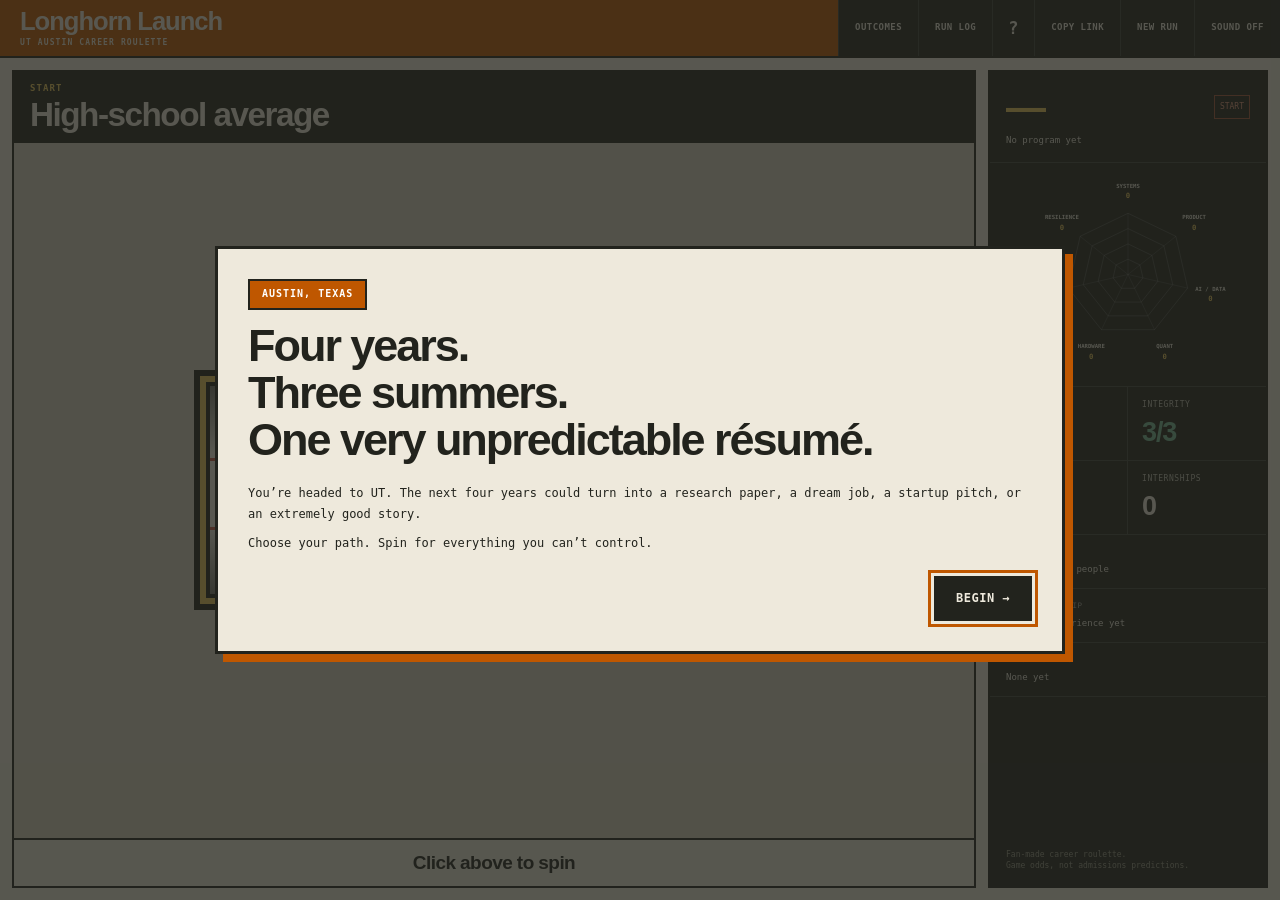
<file: index.html>
<!doctype html>
<html lang="en">
<head>
  <meta charset="utf-8">
  <meta name="viewport" content="width=device-width, initial-scale=1, viewport-fit=cover">
  <meta name="theme-color" content="#bf5700">
  <meta name="description" content="Spin your way through UT Austin: admissions, eight semesters, three summers, and whatever comes next.">
  <title>Longhorn Launch</title>
  <link rel="stylesheet" href="styles.css">
  <script src="company-data.js" defer></script>
  <script src="game-engine.js" defer></script>
  <script src="app.js" defer></script>
</head>
<body>
  <header class="topbar">
    <a class="wordmark" href="#" aria-label="Longhorn Launch home">Longhorn Launch<span>UT AUSTIN CAREER ROULETTE</span></a>
    <nav aria-label="Game controls">
      <button id="outcomes-button">OUTCOMES</button><button id="log-button">RUN LOG</button>
      <button id="help-button" aria-label="How to play">?</button><button id="copy-button">COPY LINK</button>
      <button id="restart-button">NEW RUN</button><button id="mute-button" aria-pressed="true">SOUND OFF</button>
    </nav>
  </header>
  <div id="timeline" class="timeline" aria-label="Semester and summer timeline"></div>
  <main class="cabinet">
    <section id="main" class="main-panel" aria-label="Game">
      <header class="stage-header"><span id="stage-context"></span><h1 id="stage-title"></h1></header>
      <div id="stage" class="stage"></div>
      <div id="result-strip" class="result-strip" role="status" aria-live="polite"></div>
    </section>
    <aside id="character" class="character" aria-label="Your character sheet"></aside>
  </main>
  <dialog id="dialog"><div id="dialog-content"></div></dialog>
  <p class="sr-only" id="announcement" aria-live="polite"></p>
  <noscript>This game needs JavaScript to spin the wheels.</noscript>
</body>
</html>
</file>
<file: styles.css>
:root {
  --paper:#eee9dc;
  --stage:#d9d2c1;
  --ink:#22231d;
  --orange:#bf5700;
  --gold:#edc85b;
  --red:#c45340;
  --green:#377f60;
  --mono:ui-monospace,SFMono-Regular,Consolas,monospace;
  --display:Arial,Helvetica,sans-serif
}
* {
  box-sizing:border-box
}
body {
  margin:0;
  background:var(--paper);
  color:var(--ink);
  font:14px/1.45 var(--mono);
  height:100dvh;
  display:flex;
  flex-direction:column;
  overflow:hidden
}
button,a {
  -webkit-tap-highlight-color:transparent
}
button {
  font:inherit;
  cursor:pointer;
  border-radius:0
}
button:disabled {
  cursor:default
}
button:focus-visible,a:focus-visible {
  outline:3px solid var(--orange);
  outline-offset:3px
}
[hidden] {
  display:none!important
}
h1,h2,h3,p {
  margin:0
}
h1,h2,h3,.display {
  font-family:var(--display);
  font-weight:900;
  letter-spacing:-.045em;
  line-height:1.05
}
h1 {
  font-size:clamp(23px,2.6vw,34px)
}
h2 {
  font-size:32px
}
a {
  color:inherit
}
button.primary {
  border:2px solid var(--ink);
  background:var(--ink);
  color:var(--paper);
  padding:12px 20px;
  font-weight:800;
  font-size:12px;
  letter-spacing:.04em
}
button.secondary {
  border:2px solid var(--ink);
  background:transparent;
  color:var(--ink);
  padding:10px 16px;
  font-size:12px;
  font-weight:800
}
.topbar {
  display:flex;
  align-items:stretch;
  justify-content:space-between;
  min-height:58px;
  border-bottom:2px solid var(--ink);
  background:var(--orange);
  color:var(--paper)
}
.wordmark {
  display:flex;
  flex-direction:column;
  justify-content:center;
  flex:1;
  padding:7px 20px;
  text-decoration:none;
  font:900 clamp(19px,2vw,27px)/1 var(--display);
  letter-spacing:-.04em
}
.wordmark span {
  margin-top:5px;
  font:700 8px/1 var(--mono);
  letter-spacing:.14em
}
.topbar nav {
  display:flex;
  background:var(--ink)
}
.topbar button {
  border:0;
  border-left:1px solid #ffffff22;
  background:var(--ink);
  color:var(--paper);
  padding:8px 16px;
  font-size:9px;
  font-weight:800;
  letter-spacing:.05em
}
.topbar #help-button {
  padding:8px 15px;
  font-size:17px
}
.timeline {
  display:flex;
  flex:none;
  min-width:0;
  overflow-x:auto;
  border-bottom:2px solid var(--ink);
  scrollbar-width:none
}
.timeline:empty {
  display:none
}
.term {
  flex:1;
  min-width:62px;
  padding:5px 9px;
  border-right:1px solid #999384;
  background:var(--stage);
  opacity:.55
}
.term b {
  display:block;
  font:900 15px var(--display);
  letter-spacing:-.02em
}
.term small {
  display:block;
  font-size:7px;
  letter-spacing:.06em
}
.term.current {
  background:var(--ink);
  color:var(--gold);
  opacity:1
}
.term.done {
  opacity:.8
}
.term.work {
  background:#ccc9b7
}
.term.work.current {
  background:var(--ink)
}
.cabinet {
  flex:1;
  min-height:0;
  display:grid;
  grid-template-columns:minmax(0,1fr) 280px;
  gap:12px;
  padding:12px
}
.main-panel {
  display:flex;
  flex-direction:column;
  min-height:0;
  border:2px solid var(--ink);
  background:var(--stage)
}
.stage-header {
  padding:10px 16px;
  background:var(--ink);
  color:var(--paper);
  flex:none;
  min-height:68px
}
.stage-header>span {
  display:block;
  color:var(--gold);
  font-size:9px;
  font-weight:800;
  letter-spacing:.12em;
  text-transform:uppercase;
  margin-bottom:3px
}
.stage {
  flex:1;
  min-height:0;
  overflow:auto;
  display:flex;
  flex-direction:column;
  align-items:stretch;
  scrollbar-width:thin
}
.result-strip {
  flex:none;
  border-top:2px solid var(--ink);
  min-height:48px;
  background:var(--paper);
  padding:10px 14px;
  text-align:center;
  display:flex;
  align-items:center;
  justify-content:center;
  gap:20px
}
.result-strip .result-copy {
  flex:1;
  min-width:0
}
.result-strip b {
  display:block;
  font:900 19px/1.1 var(--display);
  letter-spacing:-.03em
}
.result-strip small {
  display:block;
  font-size:10px;
  margin-top:3px
}
.result-strip.good {
  background:var(--green);
  color:white
}
.result-strip.bad {
  background:var(--red);
  color:white
}
.result-strip.gold {
  background:var(--gold)
}
.result-strip .continue {
  flex:none;
  border:1px solid currentColor;
  background:transparent;
  color:inherit;
  padding:9px 14px;
  font:800 10px var(--mono)
}
.spin-stage {
  flex:1;
  min-height:300px;
  display:grid;
  place-items:center;
  padding:12px 24px
}
.spinner {
  position:relative;
  display:block;
  border:0;
  padding:0;
  background:transparent;
  color:var(--ink);
  max-width:100%;
  appearance:none
}
.spinner:disabled {
  opacity:1
}
.wheel-spinner {
  width:min(400px,51dvh,44vw);
  aspect-ratio:1
}
.wheel-svg {
  display:block;
  width:100%;
  height:100%;
  overflow:visible
}
.wheel-disc {
  transform-origin:220px 220px
}
.wheel-hub {
  position:absolute;
  left:50%;
  top:50%;
  transform:translate(-50%,-50%);
  height:22%;
  width:22%;
  border-radius:50%;
  border:5px solid var(--ink);
  background:var(--orange);
  color:white;
  display:grid;
  place-items:center;
  font:900 clamp(13px,1.7vw,22px) var(--display);
  letter-spacing:-.03em
}
.pointer {
  position:absolute;
  left:50%;
  top:-24px;
  transform:translateX(-50%);
  width:32px;
  height:29px;
  background:var(--red);
  clip-path:polygon(0 0,100% 0,50% 100%);
  z-index:2
}
.reel-spinner {
  width:min(600px,58vw);
  padding-right:22px
}
.reel-frame {
  padding:8px;
  border:4px solid var(--ink);
  background:var(--gold);
  box-shadow:inset 0 0 0 2px var(--ink)
}
.reel-window {
  height:216px;
  position:relative;
  overflow:hidden;
  border:4px solid var(--ink);
  background:var(--paper)
}
.reel-track {
  will-change:transform
}
.reel-row {
  height:72px;
  display:flex;
  flex-direction:column;
  justify-content:center;
  align-items:center;
  padding:4px 10px;
  white-space:nowrap;
  overflow:hidden;
  font:900 clamp(21px,2.6vw,38px)/1 var(--display);
  letter-spacing:-.035em
}
.reel-row small {
  font:700 9px/1.4 var(--mono);
  letter-spacing:.04em;
  margin-top:4px
}
.reel-row.good {
  background:#dae4d8
}
.reel-row.bad {
  background:#e7d3c8
}
.reel-row.gold {
  background:#ecdfab
}
.reel-mask {
  position:absolute;
  inset:0;
  pointer-events:none;
  background:linear-gradient(#22231d99,transparent 32%,transparent 67%,#22231d99)
}
.reel-selection {
  position:absolute;
  top:72px;
  height:72px;
  left:0;
  right:0;
  border-top:3px solid var(--red);
  border-bottom:3px solid var(--red);
  pointer-events:none
}
.reel-marker {
  position:absolute;
  right:1px;
  top:50%;
  transform:translateY(-50%);
  width:19px;
  height:16px;
  clip-path:polygon(100% 0,100% 100%,0 50%);
  background:var(--red)
}
.crank {
  position:absolute;
  right:-9px;
  top:50%;
  width:30px;
  height:60px;
  border:4px solid var(--ink);
  background:var(--orange);
  border-radius:9px;
  transform-origin:50% 50%
}
.crank:after {
  content:'';
  position:absolute;
  left:-10px;
  top:-8px;
  width:37px;
  height:15px;
  border:3px solid var(--ink);
  border-radius:8px;
  background:var(--gold)
}
.choices-stage {
  padding:16px;
  flex:1
}
.hint {
  font-size:11px;
  line-height:1.55;
  max-width:680px;
  margin-bottom:15px
}
.choice-grid {
  display:grid;
  grid-template-columns:repeat(2,minmax(0,1fr));
  gap:9px
}
.choice-card {
  padding:15px;
  display:flex;
  justify-content:space-between;
  align-items:center;
  gap:12px;
  border:2px solid var(--ink);
  background:var(--paper);
  color:var(--ink);
  text-align:left;
  min-width:0
}
.choice-card strong {
  display:block;
  font:900 23px/1.04 var(--display);
  letter-spacing:-.045em
}
.choice-card small {
  display:block;
  font-size:9px;
  margin-top:6px;
  line-height:1.5
}
.choice-card .tag {
  font-size:8px;
  font-weight:800;
  color:var(--green);
  letter-spacing:.05em;
  flex:none
}
.choice-card.selected {
  background:var(--gold);
  box-shadow:inset 0 0 0 2px var(--orange)
}
.choice-card:disabled {
  opacity:.45
}
.choice-actions {
  display:flex;
  gap:10px;
  margin-top:15px;
  flex-wrap:wrap
}
.offer-chips {
  display:flex;
  gap:5px;
  flex-wrap:wrap;
  margin-bottom:12px
}
.offer-chip {
  padding:5px 7px;
  background:var(--green);
  color:white;
  font-size:8px;
  font-weight:700
}
.offer-chip.bad {
  background:var(--red)
}
.group-title {
  padding:7px 10px;
  margin:12px 0 0;
  background:var(--ink);
  color:var(--gold);
  font-size:9px;
  letter-spacing:.08em
}
.application-grid {
  display:grid;
  grid-template-columns:repeat(3,minmax(0,1fr));
  background:var(--ink);
  gap:1px;
  padding:1px
}
.application-grid .choice-card {
  min-height:76px;
  padding:12px 8px;
  border:0;
  display:block
}
.application-grid .choice-card strong {
  font-size:23px
}
.application-grid .choice-card small {
  font-size:8px
}
.character {
  min-height:0;
  overflow:auto;
  display:flex;
  flex-direction:column;
  background:var(--ink);
  color:var(--paper);
  scrollbar-width:thin;
  border:2px solid var(--ink)
}
.identity {
  padding:15px 16px;
  border-bottom:1px solid #ffffff25
}
.identity-top {
  display:flex;
  justify-content:space-between;
  align-items:center;
  gap:8px
}
.program-code {
  font:900 40px/1 var(--display);
  letter-spacing:-.05em;
  color:var(--gold)
}
.year-badge {
  color:#e2977b;
  border:1px solid #a3543b;
  padding:5px;
  font-size:8px
}
.program-name {
  font-size:9px;
  margin-top:7px
}
.radar {
  width:100%;
  height:224px;
  flex:none;
  padding:10px;
  border-bottom:1px solid #ffffff25
}
.radar text {
  fill:var(--paper);
  font:700 7px var(--mono);
  text-anchor:middle
}
.radar .value {
  fill:var(--gold);
  font-size:9px
}
.stat-grid {
  display:grid;
  grid-template-columns:repeat(2,1fr);
  flex:none
}
.stat {
  padding:12px 14px;
  border-bottom:1px solid #ffffff25;
  min-width:0
}
.stat:nth-child(odd) {
  border-right:1px solid #ffffff25
}
.stat small {
  display:block;
  font-size:8px;
  color:#bfbdb0;
  letter-spacing:.07em
}
.stat b {
  display:block;
  font:900 27px/1.2 var(--display);
  letter-spacing:-.04em;
  margin-top:5px
}
.stat .integrity-good {
  color:#76b796
}
.stat .integrity-bad {
  color:#e89f82
}
.character-detail {
  padding:12px 16px;
  font-size:9px;
  border-bottom:1px solid #ffffff25
}
.character-detail>small {
  display:block;
  color:#aaa89e;
  letter-spacing:.08em;
  margin-bottom:5px
}
.character-foot {
  padding:14px 16px;
  font-size:8px;
  color:#969587;
  margin-top:auto
}
.flash {
  animation:flash .65s ease-out
}
@keyframes flash {
  20% {
    color:var(--gold);
    transform:scale(1.08)
  }

}
.end-stage {
  padding:24px;
  display:flex;
  align-items:center;
  flex-direction:column;
  gap:15px
}
.end-card {
  background:var(--ink);
  color:var(--paper);
  padding:25px;
  width:min(670px,100%);
  border:2px solid var(--ink)
}
.end-card .eyebrow {
  color:var(--gold);
  font-size:9px;
  letter-spacing:.12em
}
.end-card h2 {
  color:var(--gold);
  font-size:38px;
  margin:10px 0 15px
}
.end-card .end-stats {
  display:grid;
  grid-template-columns:repeat(4,1fr);
  border-top:1px solid #ffffff30;
  border-bottom:1px solid #ffffff30;
  margin:18px 0;
  padding:12px 0;
  gap:12px
}
.end-stats b {
  display:block;
  font:900 25px var(--display)
}
.end-stats small {
  font-size:8px;
  color:#bfbdb0
}
.end-card p {
  font-size:11px
}
.job-list {
  padding:0;
  list-style:none;
  margin:14px 0;
  font-size:10px
}
.job-list li {
  padding:7px 0;
  border-top:1px solid #ffffff22
}
.end-signature {
  margin-top:20px;
  font:900 18px var(--display);
  letter-spacing:-.03em
}
.end-signature small {
  font:700 8px var(--mono);
  display:block;
  margin-top:4px;
  color:#aaa89e
}
.end-actions {
  display:flex;
  gap:8px;
  flex-wrap:wrap;
  justify-content:center
}
dialog {
  width:min(760px,calc(100% - 36px));
  max-height:calc(100dvh - 48px);
  overflow:auto;
  padding:26px;
  border:3px solid var(--ink);
  background:var(--paper);
  color:var(--ink);
  box-shadow:8px 8px 0 var(--orange)
}
dialog::backdrop {
  background:#22231dbb
}
.dialog-heading {
  display:flex;
  justify-content:space-between;
  gap:20px;
  align-items:flex-start;
  margin-bottom:18px
}
.dialog-heading h2 {
  font-size:30px
}
.close {
  border:1px solid var(--ink);
  background:transparent;
  padding:4px 10px;
  font-size:19px
}
.intro-dialog {
  width:min(850px,calc(100% - 40px));
  padding:30px
}
.intro-dialog h2 {
  font-size:clamp(28px,4vw,45px);
  max-width:700px;
  margin:12px 0 20px
}
.intro-dialog p {
  font-size:12px;
  line-height:1.7;
  margin-bottom:9px
}
.speaker {
  display:inline-block;
  background:var(--orange);
  color:white;
  padding:6px 12px;
  border:2px solid var(--ink);
  font-size:10px;
  font-weight:800;
  letter-spacing:.1em
}
.intro-dialog .choice-actions {
  justify-content:flex-end;
  margin-top:22px
}
.log-entry {
  padding:11px 0;
  border-top:1px solid #aaa899;
  font-size:11px
}
.log-entry strong {
  display:block;
  margin:3px 0
}
.log-entry small {
  color:#767365;
  font-size:9px
}
.outcome-grid {
  display:grid;
  grid-template-columns:repeat(3,1fr);
  gap:8px;
  margin:18px 0
}
.outcome-cell {
  padding:13px;
  border:1px solid var(--ink)
}
.outcome-cell b {
  font:900 24px var(--display);
  display:block
}
.outcome-cell small {
  font-size:9px
}
.help-copy p {
  margin:12px 0;
  font-size:12px;
  line-height:1.65
}
.sr-only {
  position:absolute;
  width:1px;
  height:1px;
  padding:0;
  overflow:hidden;
  clip:rect(0,0,0,0);
  white-space:nowrap;
  border:0
}
.wheel-hub {
  font-size:clamp(11px,1.2vw,17px)
}
.crank {
  top:calc(50% - 30px)
}
.employer-stage {
  position:relative;
  display:block;
  overflow:hidden;
  padding:0;
  min-height:300px
}
.employer-spinner {
  position:absolute;
  inset:0;
  width:100%;
  height:100%;
  max-width:none;
  aspect-ratio:auto
}
.employer-spinner .wheel-svg {
  position:absolute;
  left:50%;
  top:82px;
  width:1450px;
  height:1450px;
  transform:translateX(-50%)
}
.employer-spinner>.pointer {
  top:58px
}
.employer-spinner .wheel-hub {
  display:none
}
.employer-prompt {
  position:relative;
  z-index:1;
  padding:13px 16px;
  font-size:10px;
  text-align:center;
  pointer-events:none
}
@media(max-width:720px) {
  .employer-spinner .wheel-svg {
    width:1100px;
    height:1100px;
    top:90px
  }
  .employer-spinner>.pointer {
    top:66px
  }
  .employer-prompt {
    font-size:9px;
    padding:13px 10px
  }
  .employer-stage {
    min-height:330px
  }

}
@media(max-width:720px) {
  .stat small {
    font-size:7px
  }
  .topbar button {
    font-size:9px
  }
  .character {
    padding-bottom:env(safe-area-inset-bottom)
  }

}
@media(hover:hover) {
  .topbar button:hover {
    background:#393a30
  }
  .choice-card:hover:not(:disabled) {
    background:var(--gold)
  }
  button.primary:hover {
    background:var(--orange)
  }
  .spinner:hover:not(:disabled) .wheel-hub {
    background:var(--green)
  }

}
@media(max-width:1050px) {
  .topbar button {
    padding:8px 10px
  }
  .wordmark span {
    font-size:7px
  }
  .cabinet {
    grid-template-columns:minmax(0,1fr) 250px
  }
  .choice-card strong {
    font-size:20px
  }

}
@media(max-width:720px) {
  body {
    overflow:auto;
    height:auto;
    min-height:100dvh
  }
  .topbar {
    position:sticky;
    top:0;
    z-index:3;
    min-height:50px;
    flex-wrap:wrap
  }
  .wordmark {
    padding:10px 12px;
    font-size:21px;
    min-height:50px
  }
  .wordmark span {
    font-size:7px
  }
  .topbar nav {
    width:100%;
    min-height:35px;
    justify-content:stretch
  }
  .topbar button {
    flex:1;
    padding:6px 5px;
    font-size:8px
  }
  .topbar #help-button {
    padding:5px 7px;
    font-size:14px;
    flex:.4
  }
  .timeline {
    position:sticky;
    top:85px;
    z-index:2
  }
  .term {
    min-width:52px;
    padding:5px 7px
  }
  .term b {
    font-size:13px
  }
  .cabinet {
    display:flex;
    flex-direction:column;
    padding:8px;
    gap:8px
  }
  .main-panel {
    min-height:calc(100svh - 230px)
  }
  .stage-header {
    min-height:61px;
    padding:9px 12px
  }
  h1 {
    font-size:26px
  }
  .spin-stage {
    min-height:330px;
    padding:28px 16px
  }
  .wheel-spinner {
    width:min(77vw,360px,46svh)
  }
  .reel-spinner {
    width:min(84vw,500px);
    padding-right:18px
  }
  .reel-window {
    height:192px
  }
  .reel-row {
    height:64px;
    font-size:clamp(19px,5.5vw,29px)
  }
  .reel-selection {
    top:64px;
    height:64px
  }
  .result-strip {
    min-height:50px;
    padding:9px;
    gap:8px
  }
  .result-strip b {
    font-size:18px
  }
  .result-strip small {
    font-size:9px
  }
  .result-strip .continue {
    padding:9px 8px;
    font-size:9px
  }
  .character {
    display:grid;
    grid-template-columns:95px 85px 1fr;
    overflow:visible;
    min-height:112px;
    position:sticky;
    bottom:0;
    z-index:2
  }
  .identity {
    padding:10px 8px;
    border:0;
    min-width:0
  }
  .program-code {
    font-size:23px;
    overflow-wrap:anywhere
  }
  .identity-top {
    display:block
  }
  .year-badge {
    display:none
  }
  .program-name {
    font-size:7px
  }
  .radar {
    height:110px;
    border:0;
    padding:2px
  }
  .radar text {
    display:none
  }
  .stat-grid {
    border-left:1px solid #ffffff25
  }
  .stat {
    padding:5px 7px
  }
  .stat b {
    font-size:20px;
    margin-top:2px
  }
  .stat small {
    font-size:6px
  }
  .character-detail,.character-foot {
    display:none
  }
  .choices-stage {
    padding:12px
  }
  .choice-card {
    padding:12px;
    gap:6px
  }
  .choice-card strong {
    font-size:21px
  }
  .choice-card .tag {
    font-size:7px
  }
  .application-grid {
    grid-template-columns:repeat(2,minmax(0,1fr))
  }
  .hint {
    font-size:10px
  }
  .end-stage {
    padding:12px
  }
  .end-card {
    padding:18px
  }
  .end-card h2 {
    font-size:29px
  }
  .end-card .end-stats {
    grid-template-columns:repeat(2,1fr)
  }
  .intro-dialog {
    padding:22px
  }
  .intro-dialog p {
    font-size:11px
  }
  .outcome-grid {
    grid-template-columns:repeat(2,1fr)
  }
  dialog {
    padding:20px
  }

}
@media(max-height:650px) and (min-width:721px) {
  .topbar {
    min-height:47px
  }
  .stage-header {
    min-height:57px;
    padding:7px 14px
  }
  .wheel-spinner {
    width:min(340px,49dvh,42vw)
  }
  .reel-window {
    height:180px
  }
  .reel-row {
    height:60px;
    font-size:27px
  }
  .reel-selection {
    top:60px;
    height:60px
  }
  .radar {
    height:180px
  }
  .stat {
    padding:8px 12px
  }
  .spin-stage {
    min-height:220px
  }
  .character-detail {
    padding:9px 14px
  }

}
.employer-stage .employer-spinner {
  width:100%;
  height:100%;
  aspect-ratio:auto
}
.image-download {
  display:inline-block;
  padding:12px 18px;
  background:var(--ink);
  color:var(--paper);
  font-weight:800;
  font-size:12px;
  text-decoration:none
}
@media(max-width:720px) {
  body {
    height:100dvh;
    min-height:0;
    overflow:hidden
  }
  .topbar {
    position:static;
    flex:none
  }
  .timeline {
    position:static;
    flex:none
  }
  .cabinet {
    flex:1;
    min-height:0
  }
  .main-panel {
    flex:1;
    min-height:0
  }
  .character {
    flex:none;
    position:static;
    min-height:114px;
    height:114px
  }
  .spin-stage {
    min-height:0
  }
  .employer-stage {
    min-height:0
  }
  .result-strip {
    min-height:48px
  }
  .term b {
    white-space:nowrap;
    font-size:11px
  }
  .term {
    min-width:75px
  }
  .topbar nav {
    min-height:38px
  }

}
@media(max-width:720px) and (max-height:700px) {
  .spin-stage {
    padding:8px 15px
  }
  .reel-window {
    height:126px
  }
  .reel-row {
    height:42px;
    font-size:21px
  }
  .reel-row small {
    font-size:7px
  }
  .reel-selection {
    top:42px;
    height:42px
  }
  .wheel-spinner {
    width:min(72vw,calc(100dvh - 420px))
  }
  .character {
    height:100px;
    min-height:100px
  }
  .radar {
    height:96px
  }
  .stat b {
    font-size:18px
  }
  .employer-stage {
    padding:0
  }
  .employer-stage .employer-spinner {
    width:100%;
    height:100%
  }

}
@media(prefers-reduced-motion:reduce) {
  *,*::before,*::after {
    animation-duration:.01ms!important;
    transition-duration:.01ms!important;
    scroll-behavior:auto!important
  }

}
</file>
